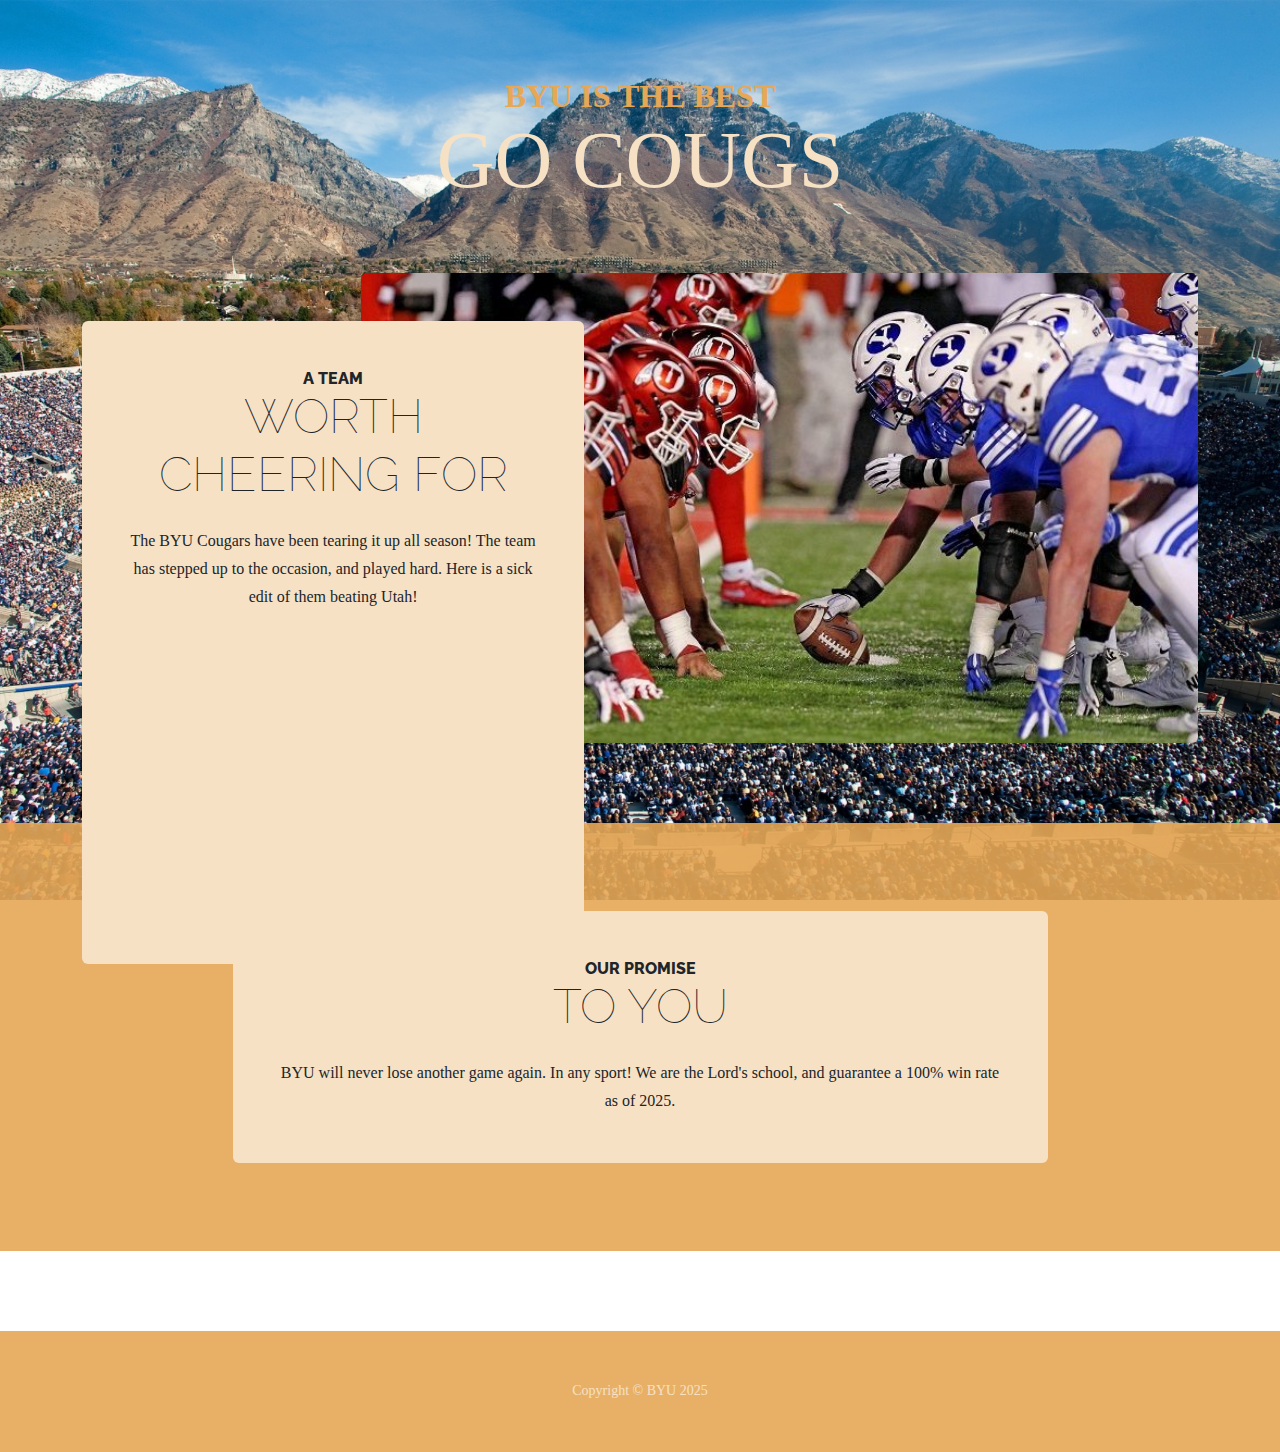
<file: index.html>
<!DOCTYPE html>
<html lang="en">
    <head>
        <meta charset="utf-8" />
        <meta name="viewport" content="width=device-width, initial-scale=1, shrink-to-fit=no" />
        <meta name="description" content="" />
        <meta name="author" content="" />
        <title>Go Cougs</title>
        <link rel="icon" type="image/x-icon" href="assets/favicon.ico" />
        <!-- Google fonts-->
        <link href="https://fonts.googleapis.com/css?family=Raleway:100,100i,200,200i,300,300i,400,400i,500,500i,600,600i,700,700i,800,800i,900,900i" rel="stylesheet" />
        <link href="https://fonts.googleapis.com/css?family=Lora:400,400i,700,700i" rel="stylesheet" />
        <!-- Core theme CSS (includes Bootstrap)-->
        <link href="css/styles.css" rel="stylesheet" />
        <link rel="stylesheet" href="css/mystyles.css">
    </head>
    <body>
        <header>
            <h1 class="site-heading text-center text-faded d-none d-lg-block">
                <span class="site-heading-upper text-primary mb-3">BYU is the Best</span>
                <span class="site-heading-lower">Go Cougs</span>
            </h1>
        </header>
        <!-- Navigation-->
        <!-- <nav class="navbar navbar-expand-lg navbar-dark py-lg-4" id="mainNav">
            <div class="container">
                <a class="navbar-brand text-uppercase fw-bold d-lg-none" href="index.html">Start Bootstrap</a>
                <button class="navbar-toggler" type="button" data-bs-toggle="collapse" data-bs-target="#navbarSupportedContent" aria-controls="navbarSupportedContent" aria-expanded="false" aria-label="Toggle navigation"><span class="navbar-toggler-icon"></span></button>
                <div class="collapse navbar-collapse" id="navbarSupportedContent">
                    <ul class="navbar-nav mx-auto">
                        <li class="nav-item px-lg-4"><a class="nav-link text-uppercase" href="index.html">Home</a></li>
                        <li class="nav-item px-lg-4"><a class="nav-link text-uppercase" href="about.html">About</a></li>
                        <li class="nav-item px-lg-4"><a class="nav-link text-uppercase" href="products.html">Products</a></li>
                        <li class="nav-item px-lg-4"><a class="nav-link text-uppercase" href="store.html">Store</a></li>
                    </ul>
                </div>
            </div>
        </nav> -->
        <section class="page-section clearfix">
            <div class="container">
                <div class="intro">
                    <img class="intro-img img-fluid mb-3 mb-lg-0 rounded" src="assets/img/intro.jpg" alt="..." />
                    <div class="intro-text left-0 text-center bg-faded p-5 rounded">
                        <h2 class="section-heading mb-4">
                            <span class="section-heading-upper">A Team</span>
                            <span class="section-heading-lower">Worth Cheering For</span>
                        </h2>
                        <p class="mb-3">The BYU Cougars have been tearing it up all season! The team has stepped up to the occasion, and played hard. Here is a sick edit of them beating Utah!</p>
                        <iframe width="500" height="281.25" src="https://www.youtube.com/embed/21EzHWNCJkk?si=hVwMNFNGj3lTE_GX" title="YouTube video player" frameborder="0" allow="accelerometer; autoplay; clipboard-write; encrypted-media; gyroscope; picture-in-picture; web-share" referrerpolicy="strict-origin-when-cross-origin" allowfullscreen></iframe>
                        <!-- <div class="intro-button mx-auto"><a class="btn btn-primary btn-xl" href="https://www.youtube.com/watch?v=21EzHWNCJkk">BYU Beats Utah</a></div> -->
                    </div>
                </div>
            </div>
        </section>
        <section class="page-section cta">
            <div class="container">
                <div class="row">
                    <div class="col-xl-9 mx-auto">
                        <div class="cta-inner bg-faded text-center rounded">
                            <h2 class="section-heading mb-4">
                                <span class="section-heading-upper">Our Promise</span>
                                <span class="section-heading-lower">To You</span>
                            </h2>
                            <p class="mb-0">BYU will never lose another game again. In any sport! We are the Lord's school, and guarantee a 100% win rate as of 2025.</p>
                            <div class='tableauPlaceholder' id='viz1734380538331' style='position: relative'><noscript><a href='#'><img alt='Dashboard 6 ' src='https:&#47;&#47;public.tableau.com&#47;static&#47;images&#47;BY&#47;BYUUTAH&#47;Dashboard6&#47;1_rss.png' style='border: none' /></a></noscript><object class='tableauViz'  style='display:none;'><param name='host_url' value='https%3A%2F%2Fpublic.tableau.com%2F' /> <param name='embed_code_version' value='3' /> <param name='site_root' value='' /><param name='name' value='BYUUTAH&#47;Dashboard6' /><param name='tabs' value='no' /><param name='toolbar' value='yes' /><param name='static_image' value='https:&#47;&#47;public.tableau.com&#47;static&#47;images&#47;BY&#47;BYUUTAH&#47;Dashboard6&#47;1.png' /> <param name='animate_transition' value='yes' /><param name='display_static_image' value='yes' /><param name='display_spinner' value='yes' /><param name='display_overlay' value='yes' /><param name='display_count' value='yes' /><param name='language' value='en-US' /></object></div>                <script type='text/javascript'>                    var divElement = document.getElementById('viz1734380538331');                    var vizElement = divElement.getElementsByTagName('object')[0];                    vizElement.style.width='100%';vizElement.style.height=(divElement.offsetWidth*0.75)+'px';                    var scriptElement = document.createElement('script');                    scriptElement.src = 'https://public.tableau.com/javascripts/api/viz_v1.js';                    vizElement.parentNode.insertBefore(scriptElement, vizElement);                </script>
                        </div>
                    </div>
                </div>
            </div>
        </section>
        <footer class="footer text-faded text-center py-5">
            <div class="container"><p class="m-0 small">Copyright &copy; BYU 2025</p></div>
        </footer>
        <!-- Bootstrap core JS-->
        <script src="https://cdn.jsdelivr.net/npm/bootstrap@5.2.3/dist/js/bootstrap.bundle.min.js"></script>
        <!-- Core theme JS-->
        <script src="js/scripts.js"></script>
    </body>
</html>
</file>
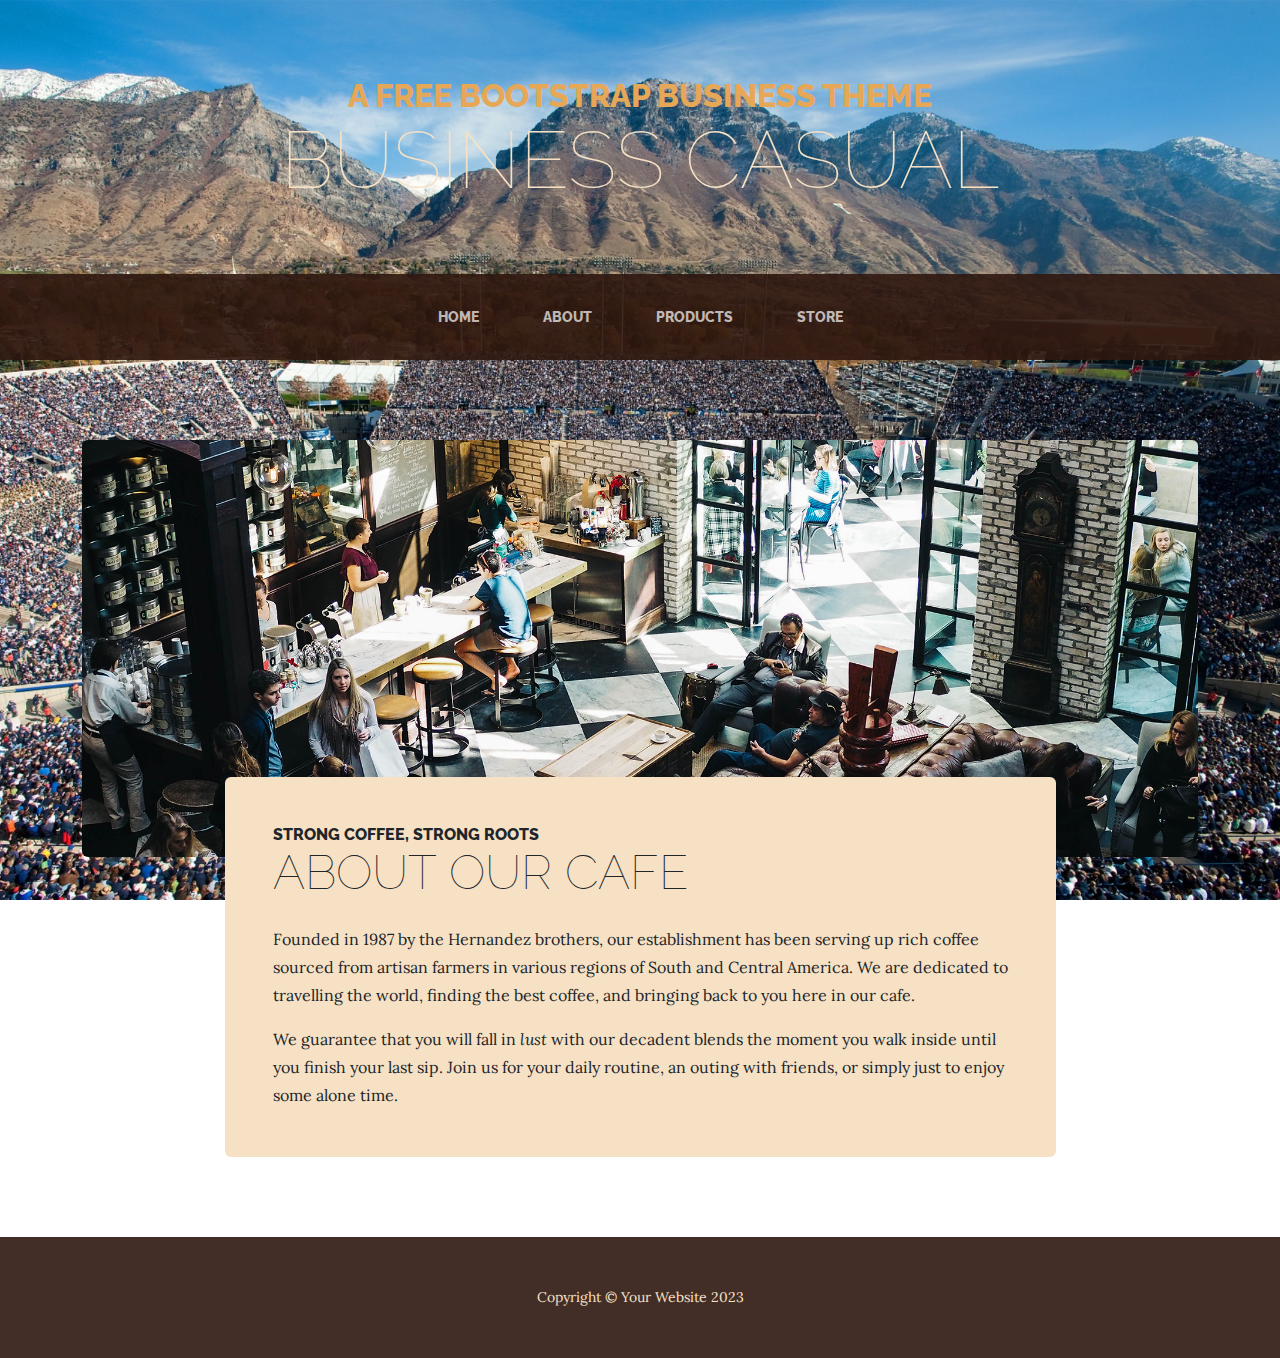
<file: about.html>
<!DOCTYPE html>
<html lang="en">
    <head>
        <meta charset="utf-8" />
        <meta name="viewport" content="width=device-width, initial-scale=1, shrink-to-fit=no" />
        <meta name="description" content="" />
        <meta name="author" content="" />
        <title>Business Casual - Start Bootstrap Theme</title>
        <link rel="icon" type="image/x-icon" href="assets/favicon.ico" />
        <!-- Google fonts-->
        <link href="https://fonts.googleapis.com/css?family=Raleway:100,100i,200,200i,300,300i,400,400i,500,500i,600,600i,700,700i,800,800i,900,900i" rel="stylesheet" />
        <link href="https://fonts.googleapis.com/css?family=Lora:400,400i,700,700i" rel="stylesheet" />
        <!-- Core theme CSS (includes Bootstrap)-->
        <link href="css/styles.css" rel="stylesheet" />
    </head>
    <body>
        <header>
            <h1 class="site-heading text-center text-faded d-none d-lg-block">
                <span class="site-heading-upper text-primary mb-3">A Free Bootstrap Business Theme</span>
                <span class="site-heading-lower">Business Casual</span>
            </h1>
        </header>
        <!-- Navigation-->
        <nav class="navbar navbar-expand-lg navbar-dark py-lg-4" id="mainNav">
            <div class="container">
                <a class="navbar-brand text-uppercase fw-bold d-lg-none" href="index.html">Start Bootstrap</a>
                <button class="navbar-toggler" type="button" data-bs-toggle="collapse" data-bs-target="#navbarSupportedContent" aria-controls="navbarSupportedContent" aria-expanded="false" aria-label="Toggle navigation"><span class="navbar-toggler-icon"></span></button>
                <div class="collapse navbar-collapse" id="navbarSupportedContent">
                    <ul class="navbar-nav mx-auto">
                        <li class="nav-item px-lg-4"><a class="nav-link text-uppercase" href="index.html">Home</a></li>
                        <li class="nav-item px-lg-4"><a class="nav-link text-uppercase" href="about.html">About</a></li>
                        <li class="nav-item px-lg-4"><a class="nav-link text-uppercase" href="products.html">Products</a></li>
                        <li class="nav-item px-lg-4"><a class="nav-link text-uppercase" href="store.html">Store</a></li>
                    </ul>
                </div>
            </div>
        </nav>
        <section class="page-section about-heading">
            <div class="container">
                <img class="img-fluid rounded about-heading-img mb-3 mb-lg-0" src="assets/img/about.jpg" alt="..." />
                <div class="about-heading-content">
                    <div class="row">
                        <div class="col-xl-9 col-lg-10 mx-auto">
                            <div class="bg-faded rounded p-5">
                                <h2 class="section-heading mb-4">
                                    <span class="section-heading-upper">Strong Coffee, Strong Roots</span>
                                    <span class="section-heading-lower">About Our Cafe</span>
                                </h2>
                                <p>Founded in 1987 by the Hernandez brothers, our establishment has been serving up rich coffee sourced from artisan farmers in various regions of South and Central America. We are dedicated to travelling the world, finding the best coffee, and bringing back to you here in our cafe.</p>
                                <p class="mb-0">
                                    We guarantee that you will fall in
                                    <em>lust</em>
                                    with our decadent blends the moment you walk inside until you finish your last sip. Join us for your daily routine, an outing with friends, or simply just to enjoy some alone time.
                                </p>
                            </div>
                        </div>
                    </div>
                </div>
            </div>
        </section>
        <footer class="footer text-faded text-center py-5">
            <div class="container"><p class="m-0 small">Copyright &copy; Your Website 2023</p></div>
        </footer>
        <!-- Bootstrap core JS-->
        <script src="https://cdn.jsdelivr.net/npm/bootstrap@5.2.3/dist/js/bootstrap.bundle.min.js"></script>
        <!-- Core theme JS-->
        <script src="js/scripts.js"></script>
    </body>
</html>
</file>
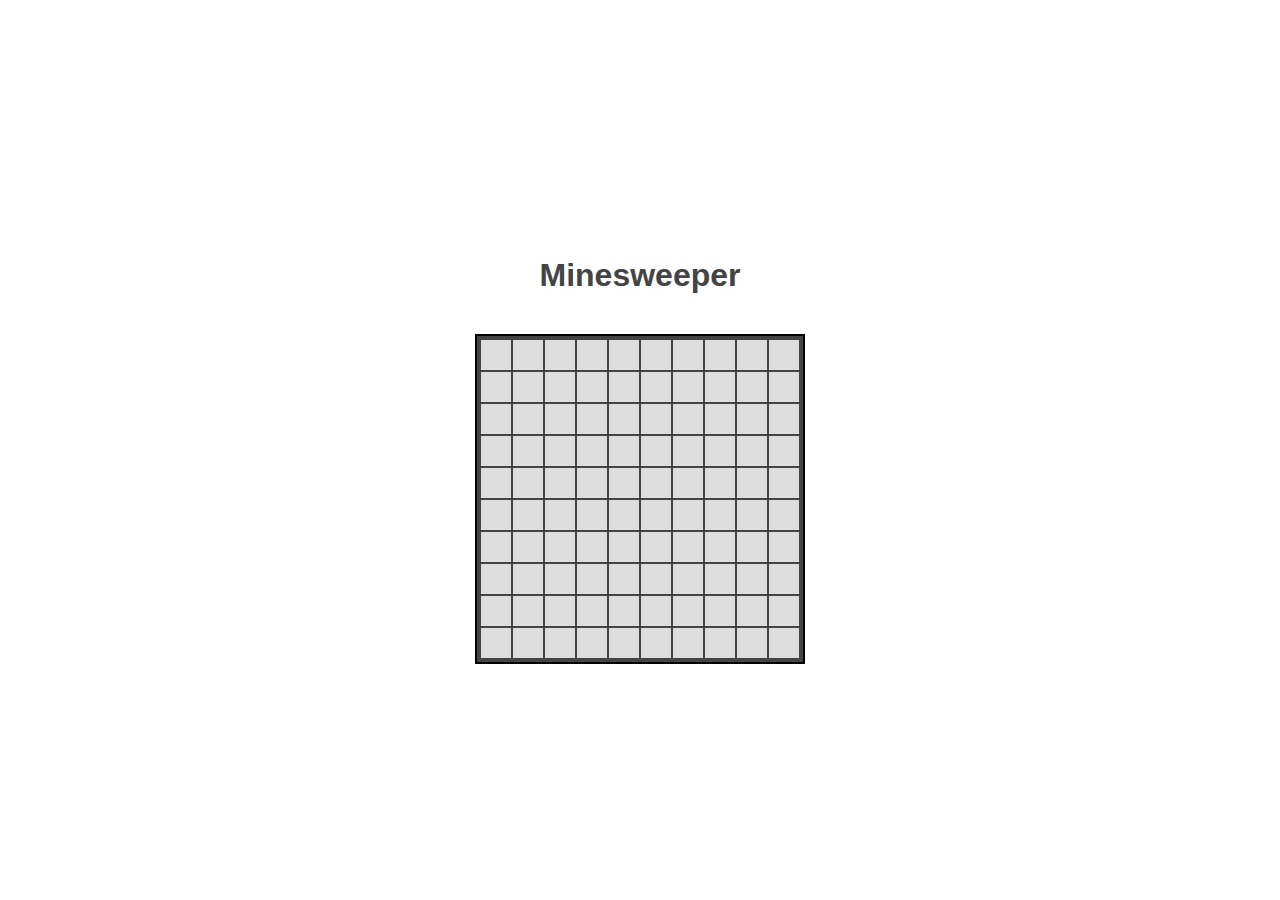
<file: game.html>
<!DOCTYPE html>
<html lang="en">
<head>
    <meta charset="UTF-8">
    <meta name="viewport" content="width=device-width, initial-scale=1.0">
    <title>Minesweeper</title>
    <link rel="stylesheet" href="css/mystyles3.css">
</head>
<body>
    <h1>Minesweeper</h1>
    <div id="status"></div>
    <div id="game" class="game-container"></div>

    <script>
        const rows = 10;
        const cols = 10;
        const minesCount = 15;

        const gameContainer = document.getElementById('game');
        const status = document.getElementById('status');
        const grid = [];
        let gameOver = false;

        function createGrid() {
            gameContainer.style.gridTemplateRows = `repeat(${rows}, 1fr)`;
            gameContainer.style.gridTemplateColumns = `repeat(${cols}, 1fr)`;

            for (let r = 0; r < rows; r++) {
                const row = [];
                for (let c = 0; c < cols; c++) {
                    const cell = document.createElement('button');
                    cell.classList.add('cell');
                    cell.dataset.row = r;
                    cell.dataset.col = c;
                    cell.addEventListener('click', () => revealCell(r, c));
                    cell.addEventListener('contextmenu', (e) => {
                        e.preventDefault();
                        toggleFlag(r, c);
                    });
                    gameContainer.appendChild(cell);
                    row.push({ element: cell, mine: false, revealed: false, flagged: false, adjacentMines: 0 });
                }
                grid.push(row);
            }

            placeMines();
            calculateAdjacentMines();
        }

        function placeMines() {
            let placedMines = 0;
            while (placedMines < minesCount) {
                const r = Math.floor(Math.random() * rows);
                const c = Math.floor(Math.random() * cols);
                if (!grid[r][c].mine) {
                    grid[r][c].mine = true;
                    placedMines++;
                }
            }
        }

        function calculateAdjacentMines() {
            const directions = [
                [-1, -1], [-1, 0], [-1, 1],
                [0, -1],         [0, 1],
                [1, -1], [1, 0], [1, 1]
            ];

            for (let r = 0; r < rows; r++) {
                for (let c = 0; c < cols; c++) {
                    if (grid[r][c].mine) continue;
                    let count = 0;
                    directions.forEach(([dr, dc]) => {
                        const nr = r + dr;
                        const nc = c + dc;
                        if (nr >= 0 && nr < rows && nc >= 0 && nc < cols && grid[nr][nc].mine) {
                            count++;
                        }
                    });
                    grid[r][c].adjacentMines = count;
                }
            }
        }

        function revealCell(row, col) {
            if (gameOver) return;
            const cell = grid[row][col];
            if (cell.revealed || cell.flagged) return;

            cell.revealed = true;
            cell.element.classList.add('revealed');

            if (cell.mine) {
                cell.element.classList.add('mine');
                cell.element.textContent = '💣';
                createExplosion(cell.element);
                endGame(false);
                return;
            }

            if (cell.adjacentMines > 0) {
                cell.element.textContent = cell.adjacentMines;
            } else {
                const directions = [
                    [-1, -1], [-1, 0], [-1, 1],
                    [0, -1],         [0, 1],
                    [1, -1], [1, 0], [1, 1]
                ];
                directions.forEach(([dr, dc]) => {
                    const nr = row + dr;
                    const nc = col + dc;
                    if (nr >= 0 && nr < rows && nc >= 0 && nc < cols) {
                        revealCell(nr, nc);
                    }
                });
            }

            checkWin();
        }

        function createExplosion(cellElement) {
            const explosion = document.createElement('div');
            explosion.classList.add('explosion');
            cellElement.appendChild(explosion);
            setTimeout(() => explosion.remove(), 500);
        }

        function toggleFlag(row, col) {
            if (gameOver) return;
            const cell = grid[row][col];
            if (cell.revealed) return;

            cell.flagged = !cell.flagged;
            cell.element.classList.toggle('flagged');
            cell.element.textContent = cell.flagged ? '🚩' : '';
        }

        function revealAll() {
            for (let r = 0; r < rows; r++) {
                for (let c = 0; c < cols; c++) {
                    const cell = grid[r][c];
                    if (!cell.revealed) {
                        cell.revealed = true;
                        cell.element.classList.add('revealed');
                        if (cell.mine) {
                            cell.element.classList.add('mine');
                            cell.element.textContent = '💣';
                        } else if (cell.adjacentMines > 0) {
                            cell.element.textContent = cell.adjacentMines;
                        }
                    }
                }
            }
        }

        function endGame(win) {
            gameOver = true;
            status.textContent = win ? "You win!" : "You lose!";
            revealAll();
        }

        function checkWin() {
            for (let r = 0; r < rows; r++) {
                for (let c = 0; c < cols; c++) {
                    const cell = grid[r][c];
                    if (!cell.mine && !cell.revealed) return;
                }
            }
            endGame(true);
        }

        createGrid();
    </script>
</body>
</html>
</file>
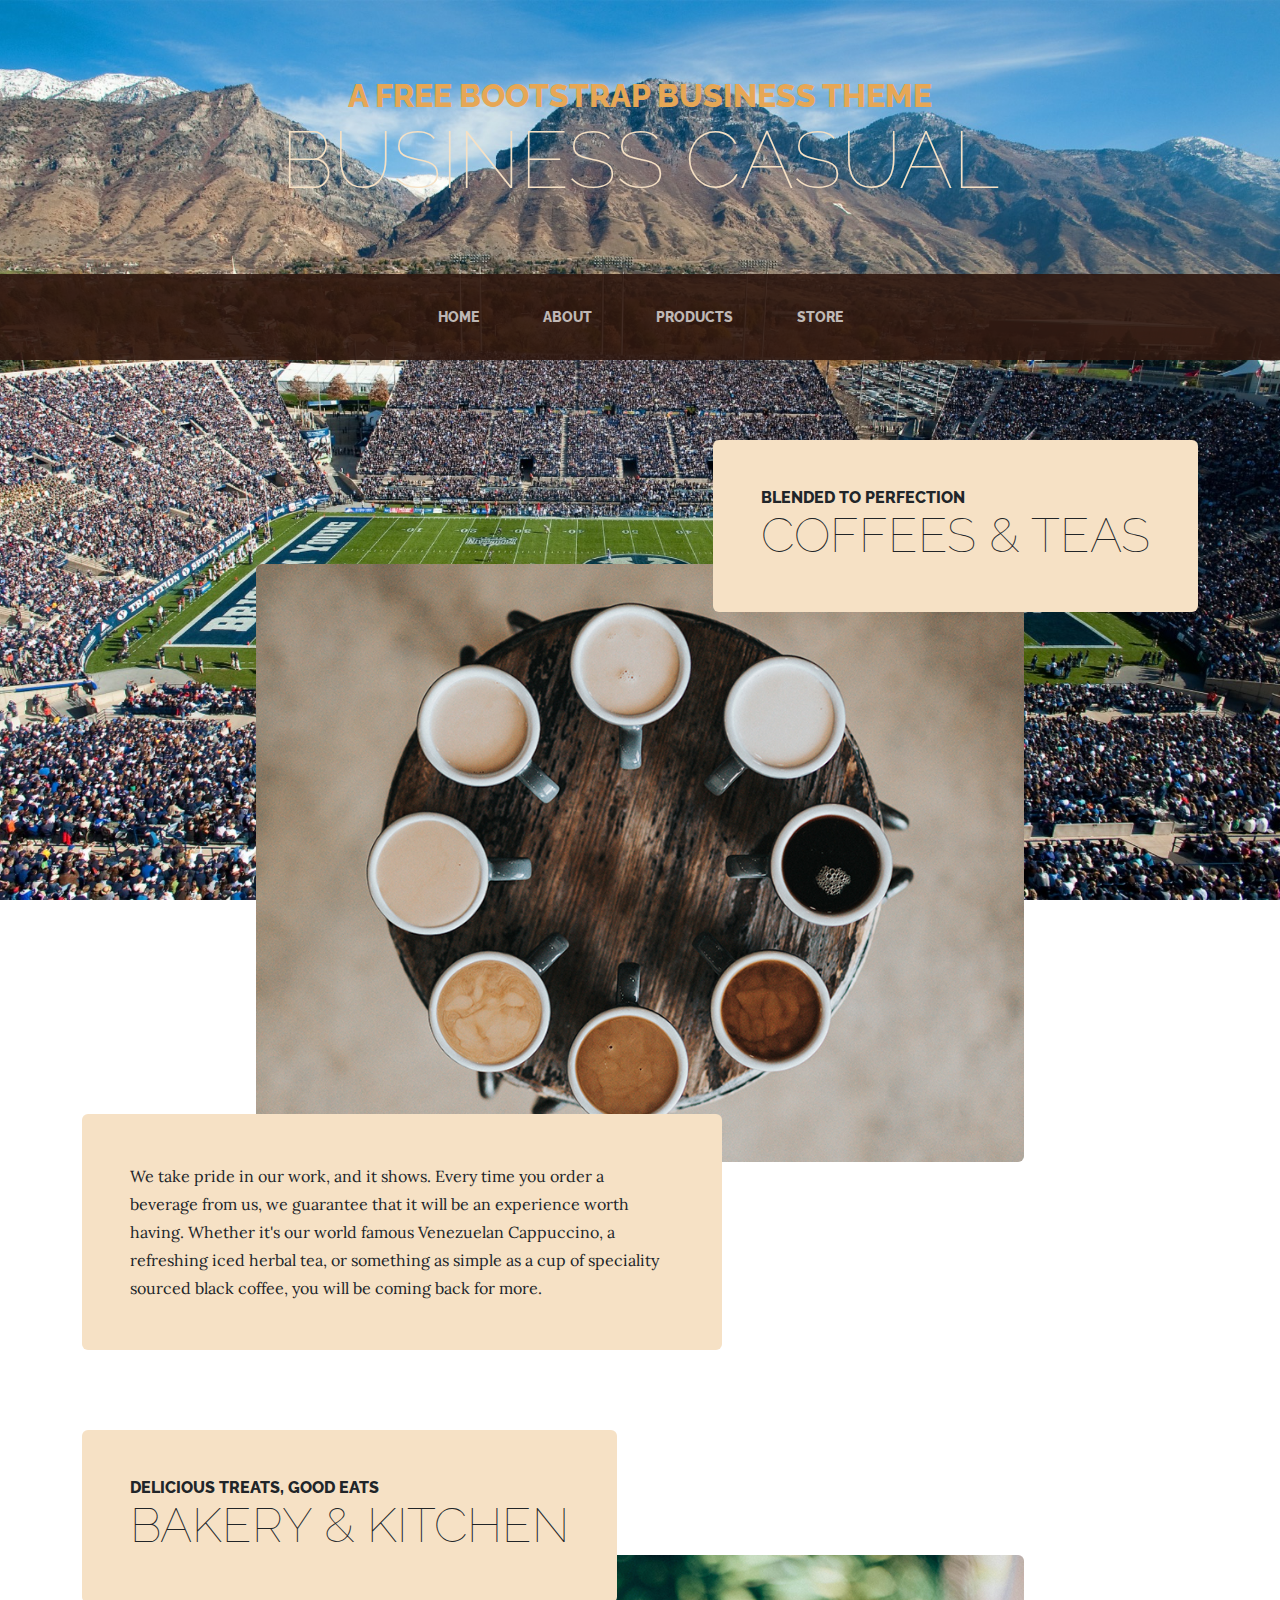
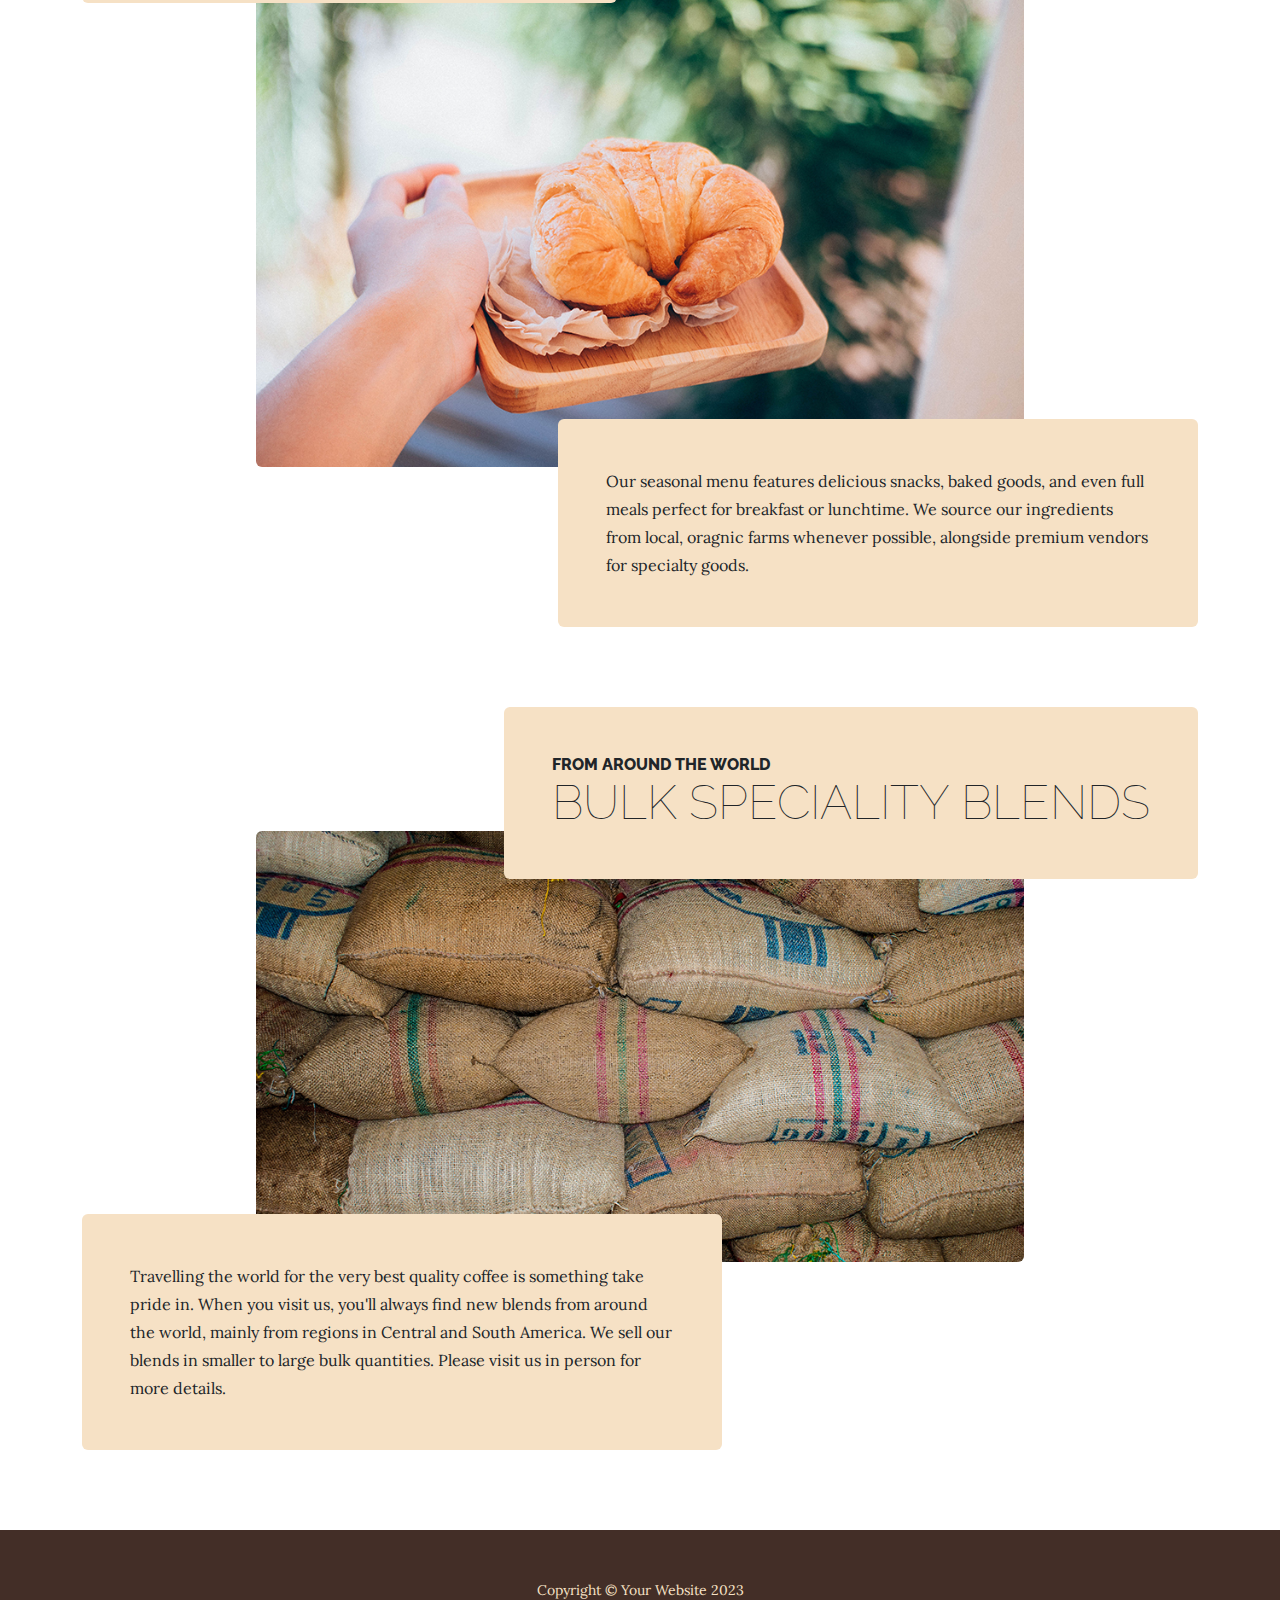
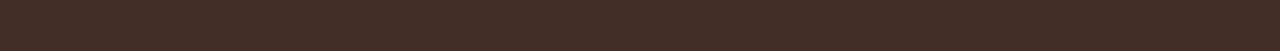
<file: products.html>
<!DOCTYPE html>
<html lang="en">
    <head>
        <meta charset="utf-8" />
        <meta name="viewport" content="width=device-width, initial-scale=1, shrink-to-fit=no" />
        <meta name="description" content="" />
        <meta name="author" content="" />
        <title>Business Casual - Start Bootstrap Theme</title>
        <link rel="icon" type="image/x-icon" href="assets/favicon.ico" />
        <!-- Google fonts-->
        <link href="https://fonts.googleapis.com/css?family=Raleway:100,100i,200,200i,300,300i,400,400i,500,500i,600,600i,700,700i,800,800i,900,900i" rel="stylesheet" />
        <link href="https://fonts.googleapis.com/css?family=Lora:400,400i,700,700i" rel="stylesheet" />
        <!-- Core theme CSS (includes Bootstrap)-->
        <link href="css/styles.css" rel="stylesheet" />
    </head>
    <body>
        <header>
            <h1 class="site-heading text-center text-faded d-none d-lg-block">
                <span class="site-heading-upper text-primary mb-3">A Free Bootstrap Business Theme</span>
                <span class="site-heading-lower">Business Casual</span>
            </h1>
        </header>
        <!-- Navigation-->
        <nav class="navbar navbar-expand-lg navbar-dark py-lg-4" id="mainNav">
            <div class="container">
                <a class="navbar-brand text-uppercase fw-bold d-lg-none" href="index.html">Start Bootstrap</a>
                <button class="navbar-toggler" type="button" data-bs-toggle="collapse" data-bs-target="#navbarSupportedContent" aria-controls="navbarSupportedContent" aria-expanded="false" aria-label="Toggle navigation"><span class="navbar-toggler-icon"></span></button>
                <div class="collapse navbar-collapse" id="navbarSupportedContent">
                    <ul class="navbar-nav mx-auto">
                        <li class="nav-item px-lg-4"><a class="nav-link text-uppercase" href="index.html">Home</a></li>
                        <li class="nav-item px-lg-4"><a class="nav-link text-uppercase" href="about.html">About</a></li>
                        <li class="nav-item px-lg-4"><a class="nav-link text-uppercase" href="products.html">Products</a></li>
                        <li class="nav-item px-lg-4"><a class="nav-link text-uppercase" href="store.html">Store</a></li>
                    </ul>
                </div>
            </div>
        </nav>
        <section class="page-section">
            <div class="container">
                <div class="product-item">
                    <div class="product-item-title d-flex">
                        <div class="bg-faded p-5 d-flex ms-auto rounded">
                            <h2 class="section-heading mb-0">
                                <span class="section-heading-upper">Blended to Perfection</span>
                                <span class="section-heading-lower">Coffees & Teas</span>
                            </h2>
                        </div>
                    </div>
                    <img class="product-item-img mx-auto d-flex rounded img-fluid mb-3 mb-lg-0" src="assets/img/products-01.jpg" alt="..." />
                    <div class="product-item-description d-flex me-auto">
                        <div class="bg-faded p-5 rounded"><p class="mb-0">We take pride in our work, and it shows. Every time you order a beverage from us, we guarantee that it will be an experience worth having. Whether it's our world famous Venezuelan Cappuccino, a refreshing iced herbal tea, or something as simple as a cup of speciality sourced black coffee, you will be coming back for more.</p></div>
                    </div>
                </div>
            </div>
        </section>
        <section class="page-section">
            <div class="container">
                <div class="product-item">
                    <div class="product-item-title d-flex">
                        <div class="bg-faded p-5 d-flex me-auto rounded">
                            <h2 class="section-heading mb-0">
                                <span class="section-heading-upper">Delicious Treats, Good Eats</span>
                                <span class="section-heading-lower">Bakery & Kitchen</span>
                            </h2>
                        </div>
                    </div>
                    <img class="product-item-img mx-auto d-flex rounded img-fluid mb-3 mb-lg-0" src="assets/img/products-02.jpg" alt="..." />
                    <div class="product-item-description d-flex ms-auto">
                        <div class="bg-faded p-5 rounded"><p class="mb-0">Our seasonal menu features delicious snacks, baked goods, and even full meals perfect for breakfast or lunchtime. We source our ingredients from local, oragnic farms whenever possible, alongside premium vendors for specialty goods.</p></div>
                    </div>
                </div>
            </div>
        </section>
        <section class="page-section">
            <div class="container">
                <div class="product-item">
                    <div class="product-item-title d-flex">
                        <div class="bg-faded p-5 d-flex ms-auto rounded">
                            <h2 class="section-heading mb-0">
                                <span class="section-heading-upper">From Around the World</span>
                                <span class="section-heading-lower">Bulk Speciality Blends</span>
                            </h2>
                        </div>
                    </div>
                    <img class="product-item-img mx-auto d-flex rounded img-fluid mb-3 mb-lg-0" src="assets/img/products-03.jpg" alt="..." />
                    <div class="product-item-description d-flex me-auto">
                        <div class="bg-faded p-5 rounded"><p class="mb-0">Travelling the world for the very best quality coffee is something take pride in. When you visit us, you'll always find new blends from around the world, mainly from regions in Central and South America. We sell our blends in smaller to large bulk quantities. Please visit us in person for more details.</p></div>
                    </div>
                </div>
            </div>
        </section>
        <footer class="footer text-faded text-center py-5">
            <div class="container"><p class="m-0 small">Copyright &copy; Your Website 2023</p></div>
        </footer>
        <!-- Bootstrap core JS-->
        <script src="https://cdn.jsdelivr.net/npm/bootstrap@5.2.3/dist/js/bootstrap.bundle.min.js"></script>
        <!-- Core theme JS-->
        <script src="js/scripts.js"></script>
    </body>
</html>
</file>
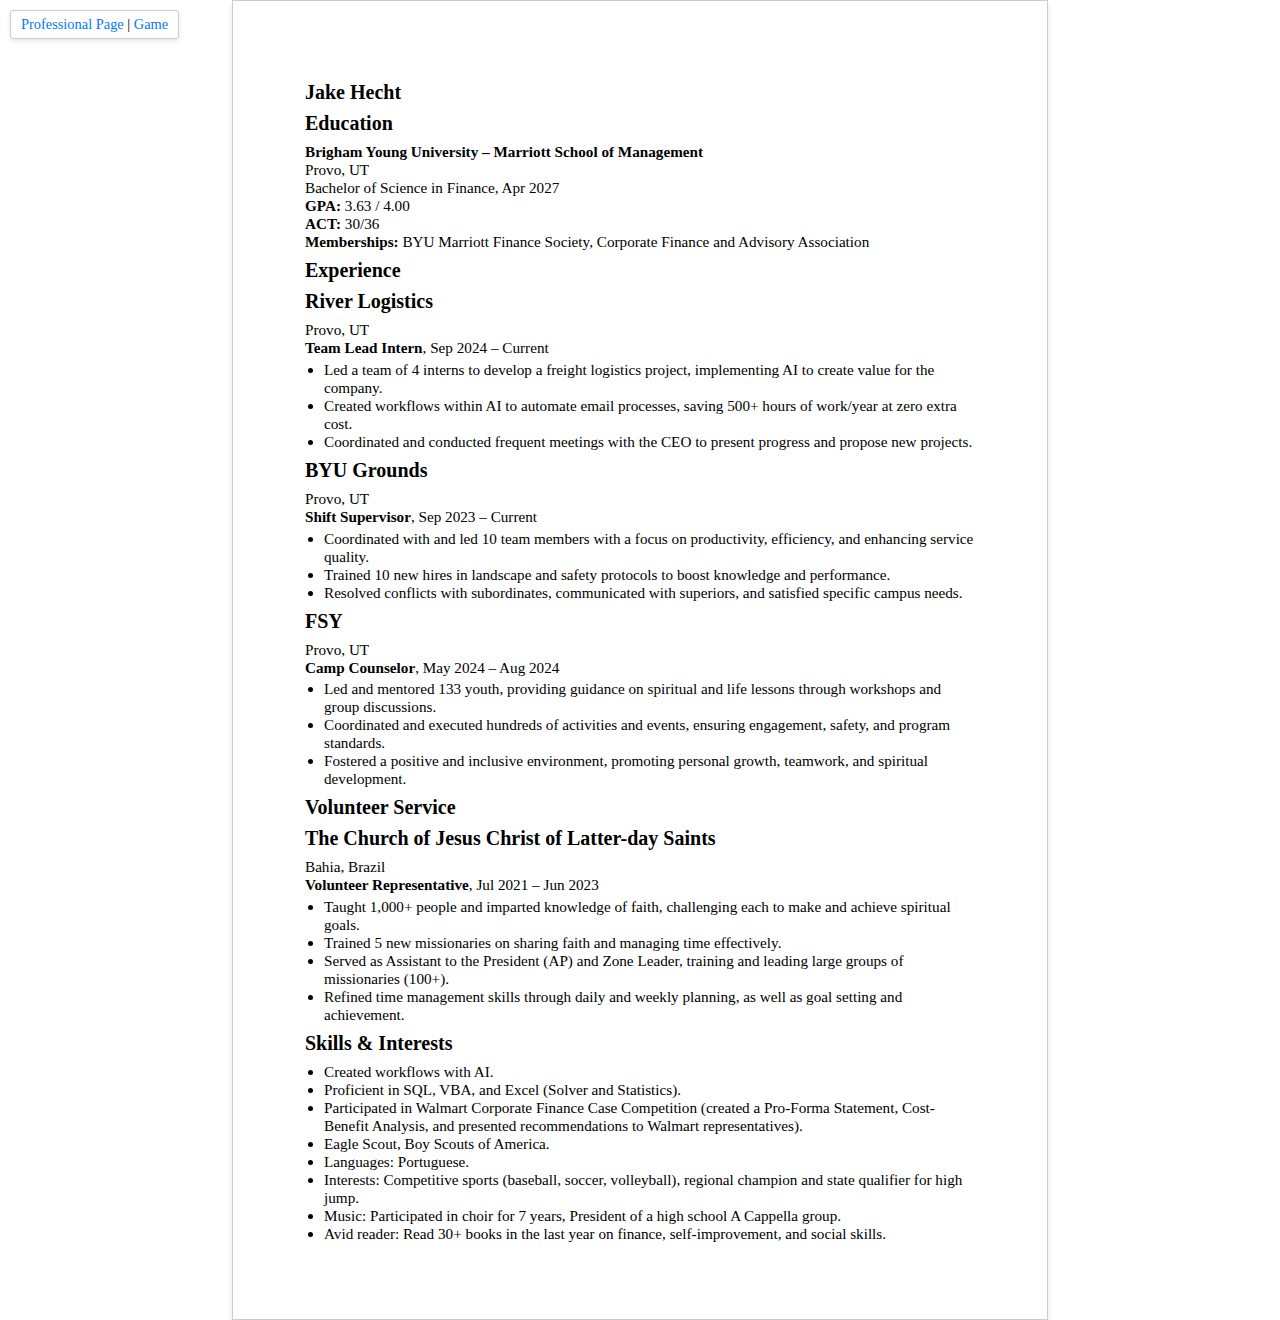
<file: scratch.html>
<!DOCTYPE html>
<html lang="en">
<head>
    <meta charset="UTF-8">
    <meta name="viewport" content="width=device-width, initial-scale=1.0">
    <title>Jake Hecht - Resume</title>
    <link rel="stylesheet" href="css/mystyles2.css">
</head>
<body>
    <div class="nav">
        <a href="https://jakehecht.github.io/gocougs/">Professional Page</a> | 
        <a href="game.html">Game</a>
    </div>
    <div class="resume">
        <header>
            <h1>Jake Hecht</h1>
        </header>
        <section>
            <h2>Education</h2>
            <p>
                <strong>Brigham Young University – Marriott School of Management</strong><br>
                Provo, UT<br>
                Bachelor of Science in Finance, Apr 2027<br>
                <strong>GPA:</strong> 3.63 / 4.00<br>
                <strong>ACT:</strong> 30/36<br>
                <strong>Memberships:</strong> BYU Marriott Finance Society, Corporate Finance and Advisory Association
            </p>
        </section>
        <section>
            <h2>Experience</h2>
            <article>
                <h3>River Logistics</h3>
                <p>Provo, UT<br>
                <strong>Team Lead Intern</strong>, Sep 2024 – Current</p>
                <ul>
                    <li>Led a team of 4 interns to develop a freight logistics project, implementing AI to create value for the company.</li>
                    <li>Created workflows within AI to automate email processes, saving 500+ hours of work/year at zero extra cost.</li>
                    <li>Coordinated and conducted frequent meetings with the CEO to present progress and propose new projects.</li>
                </ul>
            </article>
            <article>
                <h3>BYU Grounds</h3>
                <p>Provo, UT<br>
                <strong>Shift Supervisor</strong>, Sep 2023 – Current</p>
                <ul>
                    <li>Coordinated with and led 10 team members with a focus on productivity, efficiency, and enhancing service quality.</li>
                    <li>Trained 10 new hires in landscape and safety protocols to boost knowledge and performance.</li>
                    <li>Resolved conflicts with subordinates, communicated with superiors, and satisfied specific campus needs.</li>
                </ul>
            </article>
            <article>
                <h3>FSY</h3>
                <p>Provo, UT<br>
                <strong>Camp Counselor</strong>, May 2024 – Aug 2024</p>
                <ul>
                    <li>Led and mentored 133 youth, providing guidance on spiritual and life lessons through workshops and group discussions.</li>
                    <li>Coordinated and executed hundreds of activities and events, ensuring engagement, safety, and program standards.</li>
                    <li>Fostered a positive and inclusive environment, promoting personal growth, teamwork, and spiritual development.</li>
                </ul>
            </article>
        </section>
        <section>
            <h2>Volunteer Service</h2>
            <article>
                <h3>The Church of Jesus Christ of Latter-day Saints</h3>
                <p>Bahia, Brazil<br>
                <strong>Volunteer Representative</strong>, Jul 2021 – Jun 2023</p>
                <ul>
                    <li>Taught 1,000+ people and imparted knowledge of faith, challenging each to make and achieve spiritual goals.</li>
                    <li>Trained 5 new missionaries on sharing faith and managing time effectively.</li>
                    <li>Served as Assistant to the President (AP) and Zone Leader, training and leading large groups of missionaries (100+).</li>
                    <li>Refined time management skills through daily and weekly planning, as well as goal setting and achievement.</li>
                </ul>
            </article>
        </section>
        <section>
            <h2>Skills & Interests</h2>
            <ul>
                <li>Created workflows with AI.</li>
                <li>Proficient in SQL, VBA, and Excel (Solver and Statistics).</li>
                <li>Participated in Walmart Corporate Finance Case Competition (created a Pro-Forma Statement, Cost-Benefit Analysis, and presented recommendations to Walmart representatives).</li>
                <li>Eagle Scout, Boy Scouts of America.</li>
                <li>Languages: Portuguese.</li>
                <li>Interests: Competitive sports (baseball, soccer, volleyball), regional champion and state qualifier for high jump.</li>
                <li>Music: Participated in choir for 7 years, President of a high school A Cappella group.</li>
                <li>Avid reader: Read 30+ books in the last year on finance, self-improvement, and social skills.</li>
            </ul>
        </section>
    </div>
</body>
</html>
</file>
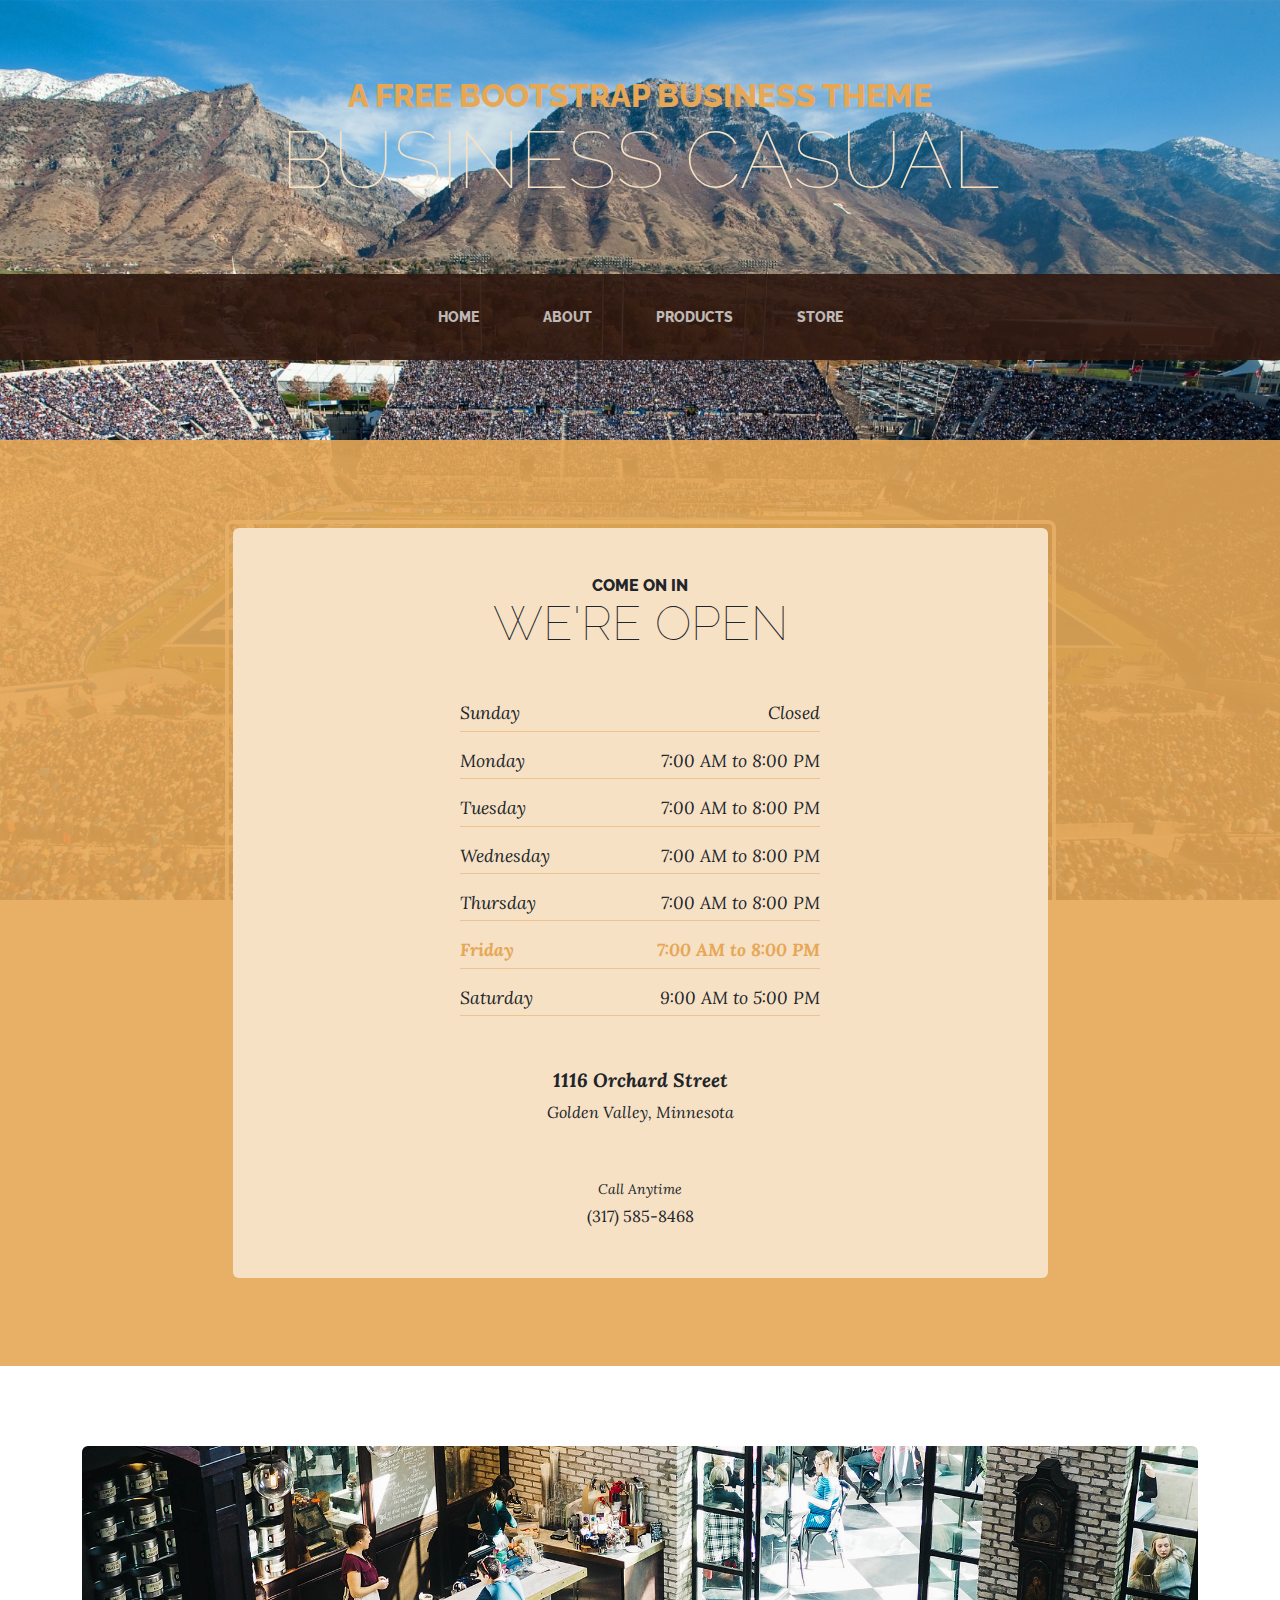
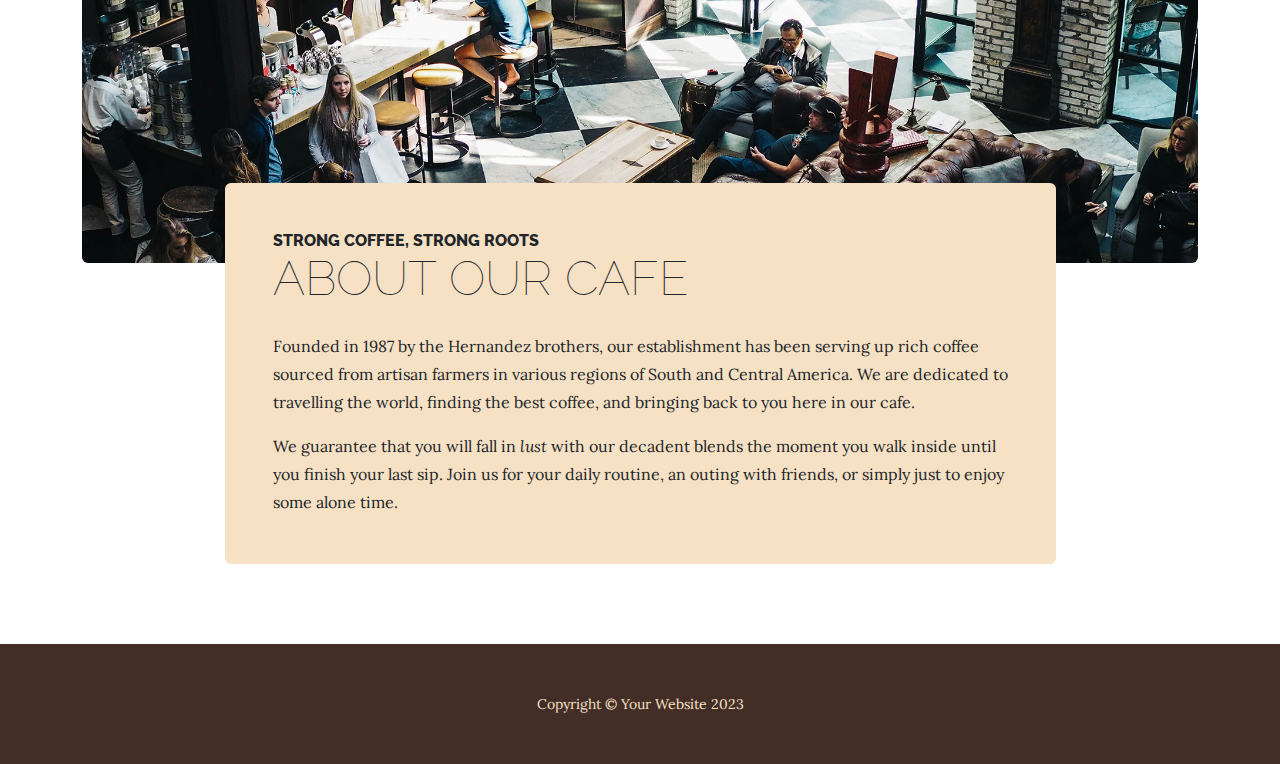
<file: store.html>
<!DOCTYPE html>
<html lang="en">
    <head>
        <meta charset="utf-8" />
        <meta name="viewport" content="width=device-width, initial-scale=1, shrink-to-fit=no" />
        <meta name="description" content="" />
        <meta name="author" content="" />
        <title>Business Casual - Start Bootstrap Theme</title>
        <link rel="icon" type="image/x-icon" href="assets/favicon.ico" />
        <!-- Google fonts-->
        <link href="https://fonts.googleapis.com/css?family=Raleway:100,100i,200,200i,300,300i,400,400i,500,500i,600,600i,700,700i,800,800i,900,900i" rel="stylesheet" />
        <link href="https://fonts.googleapis.com/css?family=Lora:400,400i,700,700i" rel="stylesheet" />
        <!-- Core theme CSS (includes Bootstrap)-->
        <link href="css/styles.css" rel="stylesheet" />
    </head>
    <body>
        <header>
            <h1 class="site-heading text-center text-faded d-none d-lg-block">
                <span class="site-heading-upper text-primary mb-3">A Free Bootstrap Business Theme</span>
                <span class="site-heading-lower">Business Casual</span>
            </h1>
        </header>
        <!-- Navigation-->
        <nav class="navbar navbar-expand-lg navbar-dark py-lg-4" id="mainNav">
            <div class="container">
                <a class="navbar-brand text-uppercase fw-bold d-lg-none" href="index.html">Start Bootstrap</a>
                <button class="navbar-toggler" type="button" data-bs-toggle="collapse" data-bs-target="#navbarSupportedContent" aria-controls="navbarSupportedContent" aria-expanded="false" aria-label="Toggle navigation"><span class="navbar-toggler-icon"></span></button>
                <div class="collapse navbar-collapse" id="navbarSupportedContent">
                    <ul class="navbar-nav mx-auto">
                        <li class="nav-item px-lg-4"><a class="nav-link text-uppercase" href="index.html">Home</a></li>
                        <li class="nav-item px-lg-4"><a class="nav-link text-uppercase" href="about.html">About</a></li>
                        <li class="nav-item px-lg-4"><a class="nav-link text-uppercase" href="products.html">Products</a></li>
                        <li class="nav-item px-lg-4"><a class="nav-link text-uppercase" href="store.html">Store</a></li>
                    </ul>
                </div>
            </div>
        </nav>
        <section class="page-section cta">
            <div class="container">
                <div class="row">
                    <div class="col-xl-9 mx-auto">
                        <div class="cta-inner bg-faded text-center rounded">
                            <h2 class="section-heading mb-5">
                                <span class="section-heading-upper">Come On In</span>
                                <span class="section-heading-lower">We're Open</span>
                            </h2>
                            <ul class="list-unstyled list-hours mb-5 text-left mx-auto">
                                <li class="list-unstyled-item list-hours-item d-flex">
                                    Sunday
                                    <span class="ms-auto">Closed</span>
                                </li>
                                <li class="list-unstyled-item list-hours-item d-flex">
                                    Monday
                                    <span class="ms-auto">7:00 AM to 8:00 PM</span>
                                </li>
                                <li class="list-unstyled-item list-hours-item d-flex">
                                    Tuesday
                                    <span class="ms-auto">7:00 AM to 8:00 PM</span>
                                </li>
                                <li class="list-unstyled-item list-hours-item d-flex">
                                    Wednesday
                                    <span class="ms-auto">7:00 AM to 8:00 PM</span>
                                </li>
                                <li class="list-unstyled-item list-hours-item d-flex">
                                    Thursday
                                    <span class="ms-auto">7:00 AM to 8:00 PM</span>
                                </li>
                                <li class="list-unstyled-item list-hours-item d-flex">
                                    Friday
                                    <span class="ms-auto">7:00 AM to 8:00 PM</span>
                                </li>
                                <li class="list-unstyled-item list-hours-item d-flex">
                                    Saturday
                                    <span class="ms-auto">9:00 AM to 5:00 PM</span>
                                </li>
                            </ul>
                            <p class="address mb-5">
                                <em>
                                    <strong>1116 Orchard Street</strong>
                                    <br />
                                    Golden Valley, Minnesota
                                </em>
                            </p>
                            <p class="mb-0">
                                <small><em>Call Anytime</em></small>
                                <br />
                                (317) 585-8468
                            </p>
                        </div>
                    </div>
                </div>
            </div>
        </section>
        <section class="page-section about-heading">
            <div class="container">
                <img class="img-fluid rounded about-heading-img mb-3 mb-lg-0" src="assets/img/about.jpg" alt="..." />
                <div class="about-heading-content">
                    <div class="row">
                        <div class="col-xl-9 col-lg-10 mx-auto">
                            <div class="bg-faded rounded p-5">
                                <h2 class="section-heading mb-4">
                                    <span class="section-heading-upper">Strong Coffee, Strong Roots</span>
                                    <span class="section-heading-lower">About Our Cafe</span>
                                </h2>
                                <p>Founded in 1987 by the Hernandez brothers, our establishment has been serving up rich coffee sourced from artisan farmers in various regions of South and Central America. We are dedicated to travelling the world, finding the best coffee, and bringing back to you here in our cafe.</p>
                                <p class="mb-0">
                                    We guarantee that you will fall in
                                    <em>lust</em>
                                    with our decadent blends the moment you walk inside until you finish your last sip. Join us for your daily routine, an outing with friends, or simply just to enjoy some alone time.
                                </p>
                            </div>
                        </div>
                    </div>
                </div>
            </div>
        </section>
        <footer class="footer text-faded text-center py-5">
            <div class="container"><p class="m-0 small">Copyright &copy; Your Website 2023</p></div>
        </footer>
        <!-- Bootstrap core JS-->
        <script src="https://cdn.jsdelivr.net/npm/bootstrap@5.2.3/dist/js/bootstrap.bundle.min.js"></script>
        <!-- Core theme JS-->
        <script src="js/scripts.js"></script>
    </body>
</html>
</file>
<file: css/mystyles.css>
body{
    font-family: Georgia, 'Times New Roman', Times, serif;
}
.site-heading-lower{
    font-family: Georgia, 'Times New Roman', Times, serif;
}
.mb-3{
    font-family: Georgia, 'Times New Roman', Times, serif;
}
a{
    font-family: Georgia, 'Times New Roman', Times, serif;
}
#mainNav{
    background-color: darkcyan;
}
.footer{
    background-color: rgba(230, 167, 86, 0.9);
}
.cta{
    background-color: rgba(230, 167, 86, 0.9);
}
</file>
<file: css/mystyles3.css>
body {
    font-family: Arial, sans-serif;
    display: flex;
    flex-direction: column;
    align-items: center;
    justify-content: center;
    height: 100vh;
    margin: 0;
    background: url('https://i0.wp.com/picjumbo.com/wp-content/uploads/beautiful-mountain-landscape-before-sunset-free-photo.jpg?w=2210&quality=70') no-repeat center center fixed;
    background-size: cover;
}


h1 {
    margin: 20px 0;
    color: #444;
}
#status {
    font-size: 20px;
    font-weight: bold;
    margin: 10px 0;
    color: #333;
}
.game-container {
    display: grid;
    gap: 2px;
    background-color: #444;
    padding: 4px;
    border: 2px solid #000;
}
.cell {
    width: 30px;
    height: 30px;
    display: flex;
    justify-content: center;
    align-items: center;
    background-color: #ddd;
    border: none;
    font-size: 16px;
    font-weight: bold;
    cursor: pointer;
    position: relative;
    overflow: hidden;
}
.cell.revealed {
    background-color: #bbb;
    cursor: default;
}
.cell.mine {
    background-color: red;
    color: white;
}
.cell.flagged {
    background-color: #ffaa00;
}
.explosion {
    position: absolute;
    width: 100%;
    height: 100%;
    background: radial-gradient(circle, rgba(255,255,0,1) 0%, rgba(255,0,0,1) 60%, rgba(0,0,0,0.5) 100%);
    animation: explode 0.5s ease-out;
    pointer-events: none;
}
@keyframes explode {
    0% {
        transform: scale(0);
        opacity: 1;
    }
    100% {
        transform: scale(3);
        opacity: 0;
    }
}
</file>
<file: css/mystyles2.css>
body {
    margin: 0;
    padding: 0;
    display: flex;
    justify-content: center;
    align-items: center;
    min-height: 100vh;
}
.resume {
    width: 8.5in;
    min-height: 11in;
    background-color: white;
    border: 1px solid #ccc;
    box-shadow: 0 4px 6px rgba(0, 0, 0, 0.1);
    padding: 0.75in;
    box-sizing: border-box;
}

h1, h2, h3 {
    margin: 0.4em 0;
    font-size: 1.25em;
}
p {
    margin: 0.25em 0;
    font-size: 0.95em;
}
ul {
    margin: 0.25em 0;
    padding-left: 1.25em;
    font-size: 0.95em;
}
.nav{
position: absolute;
top: 10px;
left: 10px;
font-size: 0.9em;
background-color: #fff;
padding: 5px 10px;
border: 1px solid #ccc;
border-radius: 3px;
box-shadow: 0 2px 4px rgba(0, 0, 0, 0.1);
}
.nav a{
text-decoration: none;
color: #007bff;
}
.nav a:hover {
text-decoration: underline;
}
</file>
